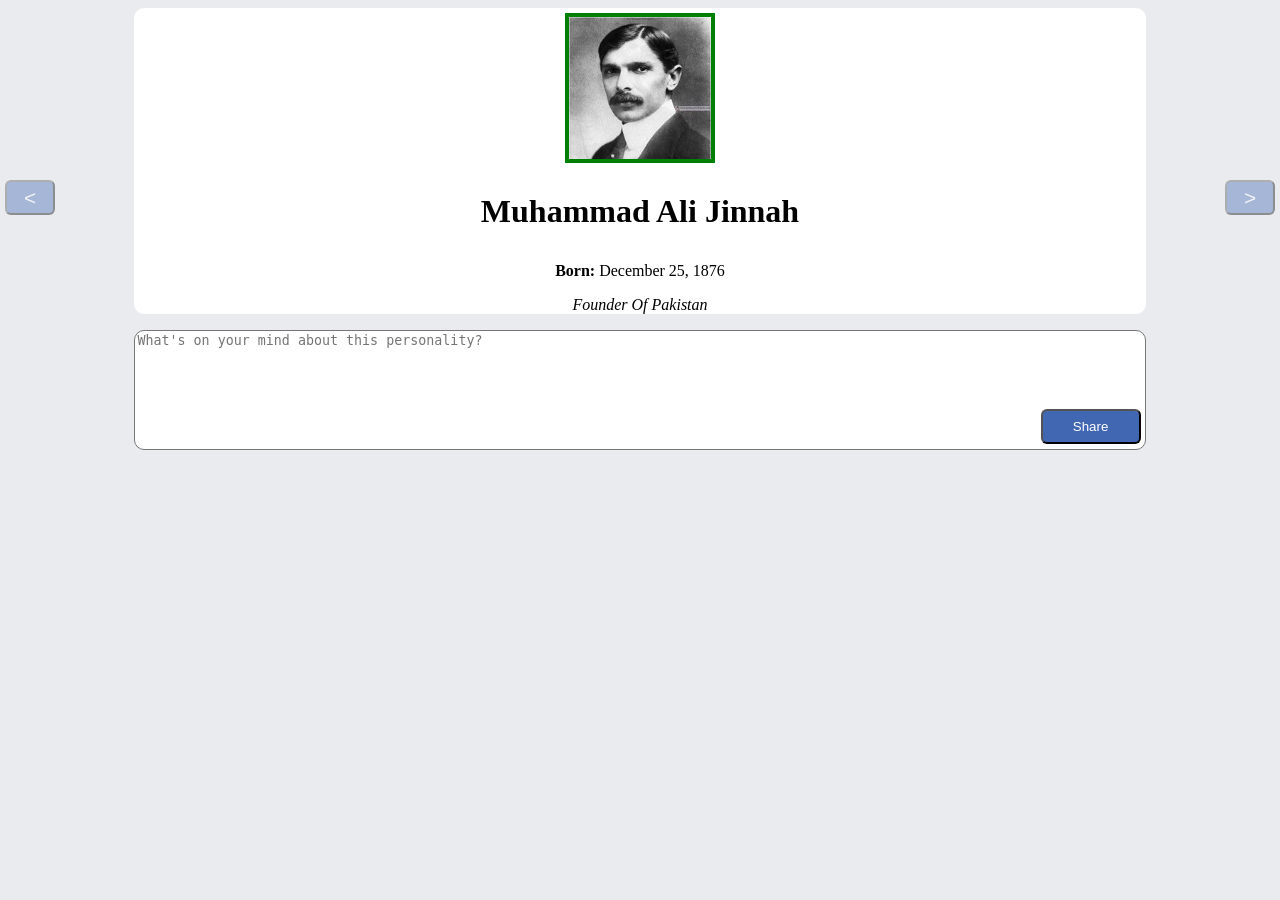
<file: Midterm by Hashir/index.html>
<!DOCTYPE html>
<html lang="en">
<head>
    <meta charset="UTF-8">
    <title>Profile Book</title>
    <meta name="viewport" content="width=device-width, initial-scale=1.0">
    <link rel="stylesheet" href="css/style.css">
</head>
<body>
<div class="wrapper">
    <div class="profile align-center">
        <a class="profile-img">
            <img id="dp">
        </a>
        <h1 id="name"></h1>
        <p id="dob"></p>
        <p id="position"></p>
    </div>
    <div class="content">
        <div class="comment-header align-center">
            <textarea id="comment-area" placeholder="What's on your mind about this personality?"></textarea>
            <button id="share-btn" onclick="share();">Share</button>
        </div>
        <span id="error"></span>
        <span id="comment-msg"></span>
        <div id="comment-list"></div>
        <button id="next-btn" class="nav-btn" onclick="nextProfile();">&gt;</button>
        <button id="pre-btn" class="nav-btn" onclick="prevProfile();">&lt;</button>
    </div>
</div>
<script src="js/main.js"></script>
</body>
</html>
</file>
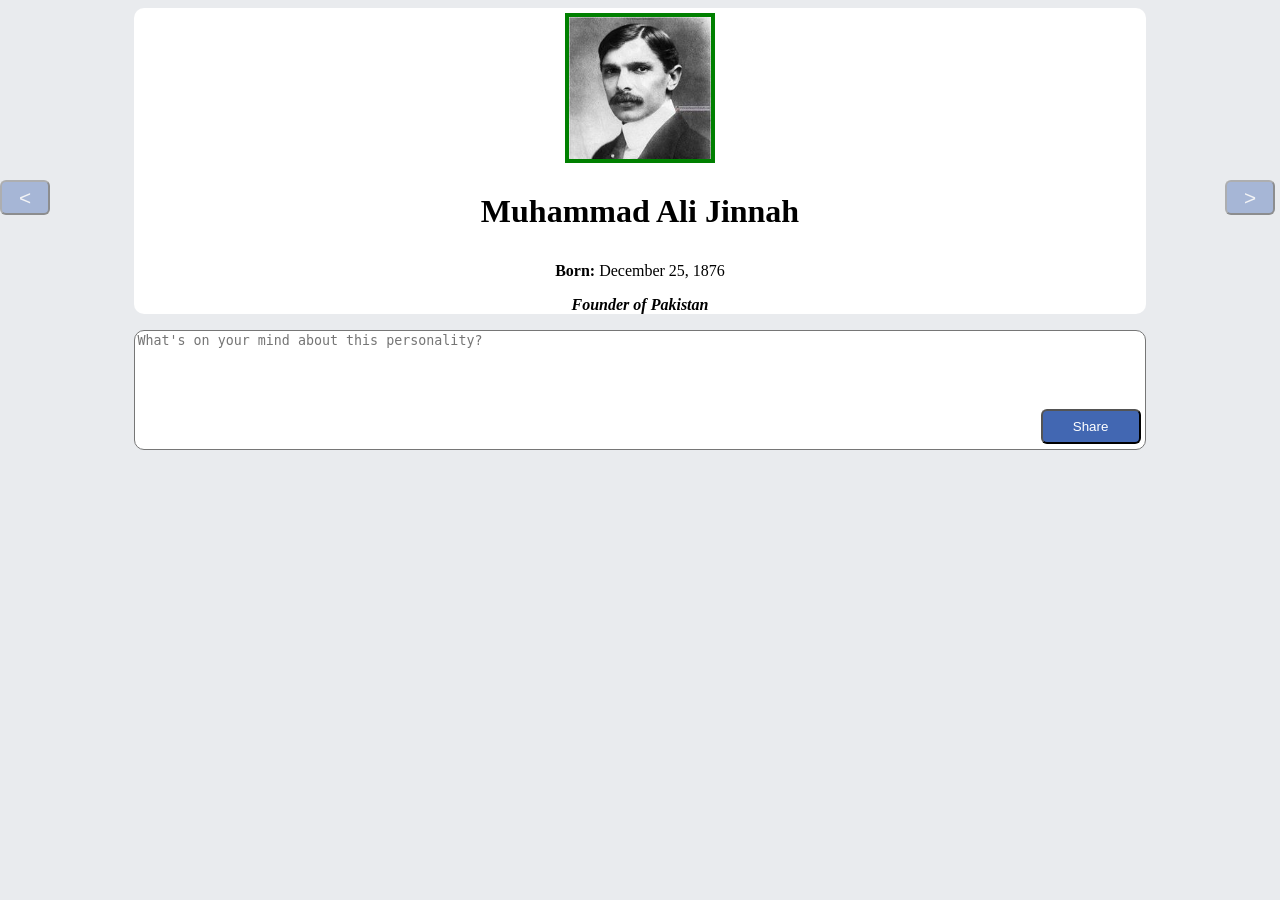
<file: midterm/index.html>
<!DOCTYPE html>
<html lang="en">
<head>
    <meta charset="UTF-8">
    <title>Profile Book</title>
    <meta name="viewport" content="width=device-width, initial-scale=1.0">
    <link rel="stylesheet" href="css/style.css">
</head>
<body>
<div class="wrapper">
    <div class="profile align-center">
        <a class="profile-img">
            <img id="dp">
        </a>
        <h1 id="name"></h1>
        <p id="dob"></p>
        <p id="position"></p>
    </div>
    <div class="content">
        <div class="comment-header align-center">
            <textarea id="comment-area" placeholder="What's on your mind about this personality?"></textarea>
            <button id="share-btn" onclick="postComment()">Share</button>
        </div>
        <span id="comment-msg"></span>
        <div id="comment-list"></div>
        <button id="next-btn" class="nav-btn" onclick="switchProfile(1)">&gt;</button>
        <button id="pre-btn" class="nav-btn" onclick="switchProfile(-1)">&lt;</button>
    </div>
</div>
<script src="js/main.js"></script>
</body>
</html>
</file>
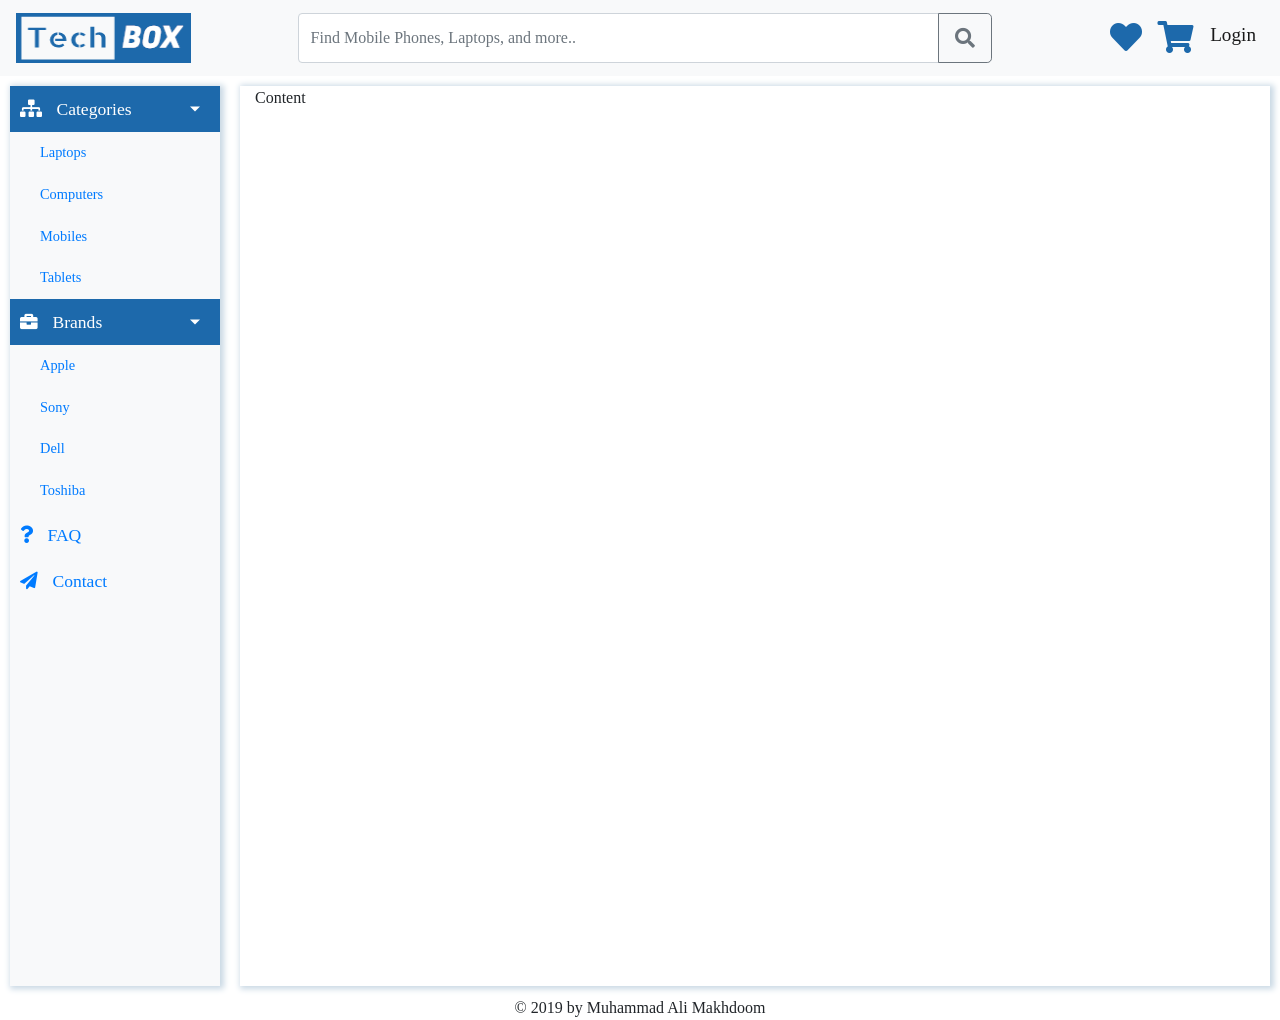
<file: pro/index.html>
<!DOCTYPE html>
<html lang="en">
<head>
    <meta charset="UTF-8">
    <title>Tech Box</title>
    <meta name="viewport" content="width=device-width,initial-scale=1.0">
    <link rel="stylesheet" href="css/bootstrap.css">
    <link rel="stylesheet" href="css/style.css">
    <link rel="stylesheet" href="https://use.fontawesome.com/releases/v5.5.0/css/all.css">
    <link rel="stylesheet" href="https://fonts.googleapis.com/css?family=Bangers|Old+Standard+TT">
</head>
<body>

<header class="container-fluid">
    <div class="row">
        <div class="col-12 no-padding">
            <nav class="navbar navbar-light bg-light navbar-expand-sm fixed-top">
                <a class="navbar-brand" href="index.html"><img src="media/logo.png" width="175" height="50" alt="logo">
                </a>
                <button class="navbar-toggler" type="button"
                        data-toggle="collapse"
                        data-target="#navbarToggler" aria-controls="navbarToggler" aria-expanded="false" aria-label="Toggle navigation">
                    <span class="navbar-toggler-icon"></span>
                </button>
                <div class="collapse navbar-collapse row" id="navbarToggler">
                    <div class="col-lg-8 offset-lg-1 col-md-8 col-sm-7">
                        <form class="form-inline">
                            <div class="input-group">
                                <input type="search" class="form-control"
                                       id="search-bar" name="search"
                                       placeholder="Find Mobile Phones, Laptops, and more..">
                                <div class="input-group-append">
                                    <button class="btn btn-outline-secondary btn-lg" type="button"><i class="fas fa-search"></i></button>
                                </div>
                            </div>
                        </form>
                    </div>
                    <div class="col-lg-3 col-md-4 col-sm-5">
                        <ul class="navbar-nav mr-auto mt-2 mt-lg-0 float-sm-right">
                            <li class="nav-item active">
                                <a class="nav-link" href="index.html"><i class="fas fa-heart sc-color fa-2x"></i></a>
                            </li>
                            <li class="nav-item active">
                                <a class="nav-link" href="index.html"><i class="fas fa-shopping-cart sc-color fa-2x"></i></a>
                            </li>
                            <li class="nav-item active">
                                <a class="nav-link" href="index.html"> <span class="sc-fs">Login </span></a>
                            </li>
                        </ul>
                    </div>
                </div>
            </nav>
        </div>
    </div>

</header>
<div class="wrapper">
    <!-- Sidebar  -->
    <nav id="sidebar" class="bg-light">
        <ul class="list-unstyled components">
            <li class="active">
                <a href="#homeSubmenu" data-toggle="collapse" aria-expanded="true" class="dropdown-toggle nav-link">
                    <i class="fas fa-sitemap"></i>
                    Categories
                </a>
                <ul class="collapse show list-unstyled" id="homeSubmenu">
                    <li>
                        <a class="nav-link"  href="#">Laptops</a>
                    </li>
                    <li>
                        <a class="nav-link"  href="#">Computers</a>
                    </li>
                    <li>
                        <a class="nav-link"  href="#">Mobiles</a>
                    </li>
                    <li>
                        <a class="nav-link"  href="#">Tablets</a>
                    </li>
                </ul>
            </li>
            <li class="active">
                <a href="#pageSubmenu" data-toggle="collapse" aria-expanded="true" class="dropdown-toggle nav-link">
                    <i class="fas fa-briefcase"></i>
                    Brands
                </a>
                <ul class="collapse show list-unstyled" id="pageSubmenu">
                    <li>
                        <a class="nav-link" href="#">Apple</a>
                    </li>
                    <li>
                        <a class="nav-link" href="#">Sony</a>
                    </li>
                    <li>
                        <a class="nav-link" href="#">Dell</a>
                    </li>
                    <li>
                        <a class="nav-link" href="#">Toshiba</a>
                    </li>
                </ul>
            </li>
            <li>
                <a class="nav-link"  href="#">
                    <i class="fas fa-question"></i>
                    FAQ
                </a>
            </li>
            <li>
                <a class="nav-link"  href="#">
                    <i class="fas fa-paper-plane"></i>
                    Contact
                </a>
            </li>
        </ul>
    </nav>
    <article id="content" class="container-fluid bg-white">

        <div class="row">
            <div class="col">
                Content
            </div>
        </div>
    </article>


</div>
<footer class="container-fluid">
        <div class="row">
            <div class="col text-center">
               &copy; 2019 by Muhammad Ali Makhdoom
            </div>
        </div>
    </footer>
<script src="js/jquery-3.3.1.js"></script>
<script src="js/bootstrap.bundle.js"></script>
</body>
</html>
</file>
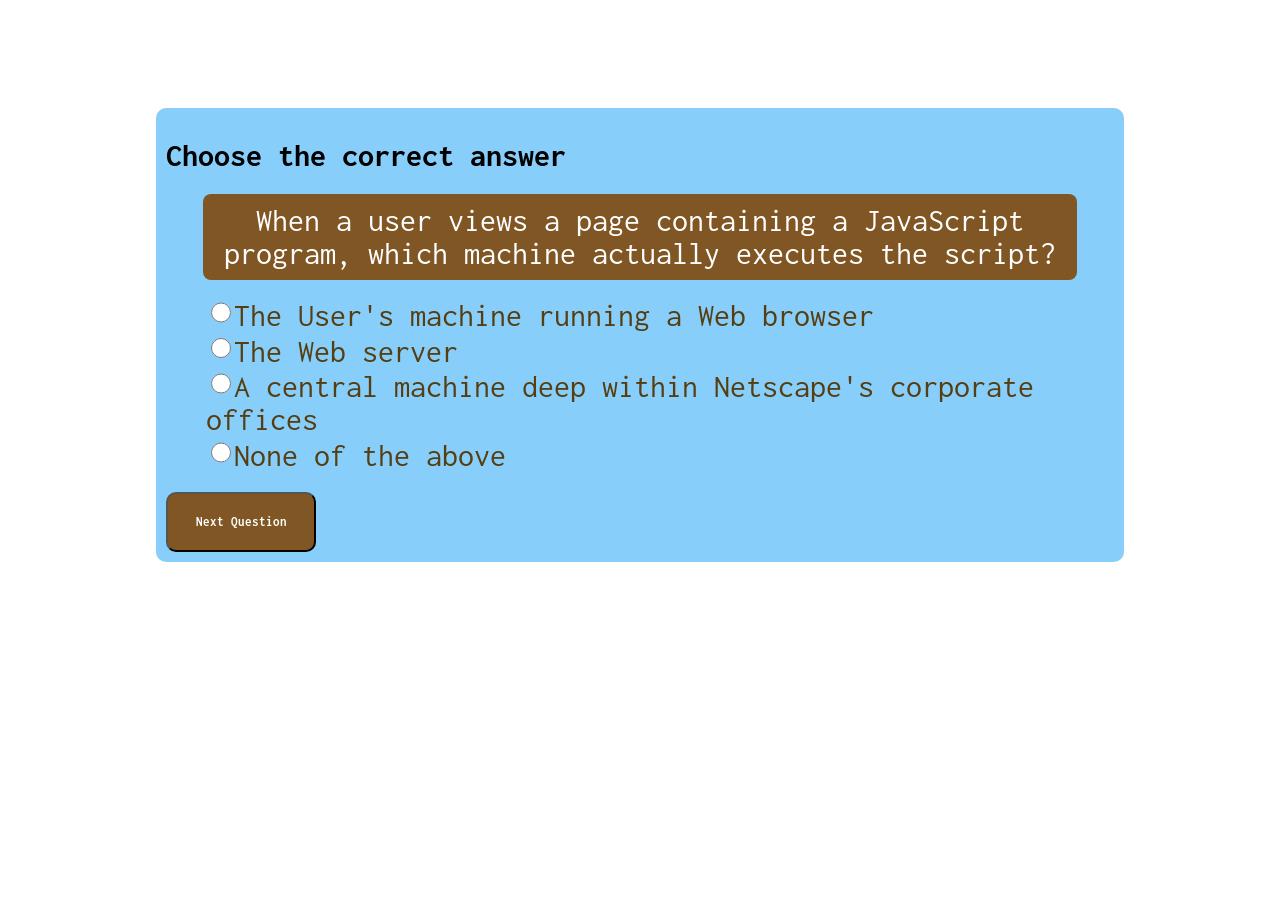
<file: lectures/13/index.html>
<!DOCTYPE html>
<html lang="en">
<head>
    <meta charset="UTF-8">
    <title>Test</title>
    <link rel="stylesheet" href="css/style.css">
</head>
<body>
    <div class="quiz-wrapper">
        <h1>Choose the correct answer</h1>
        <div id="question"></div>
        <ul id="choice-list"></ul>
        <div id="quiz-message"></div>
        <div id="result"></div>
        <button id="next-btn" onclick="displayNext()">Next Question</button>
    </div>
<script src="js/script.js"></script>
</body>
</html>
</file>
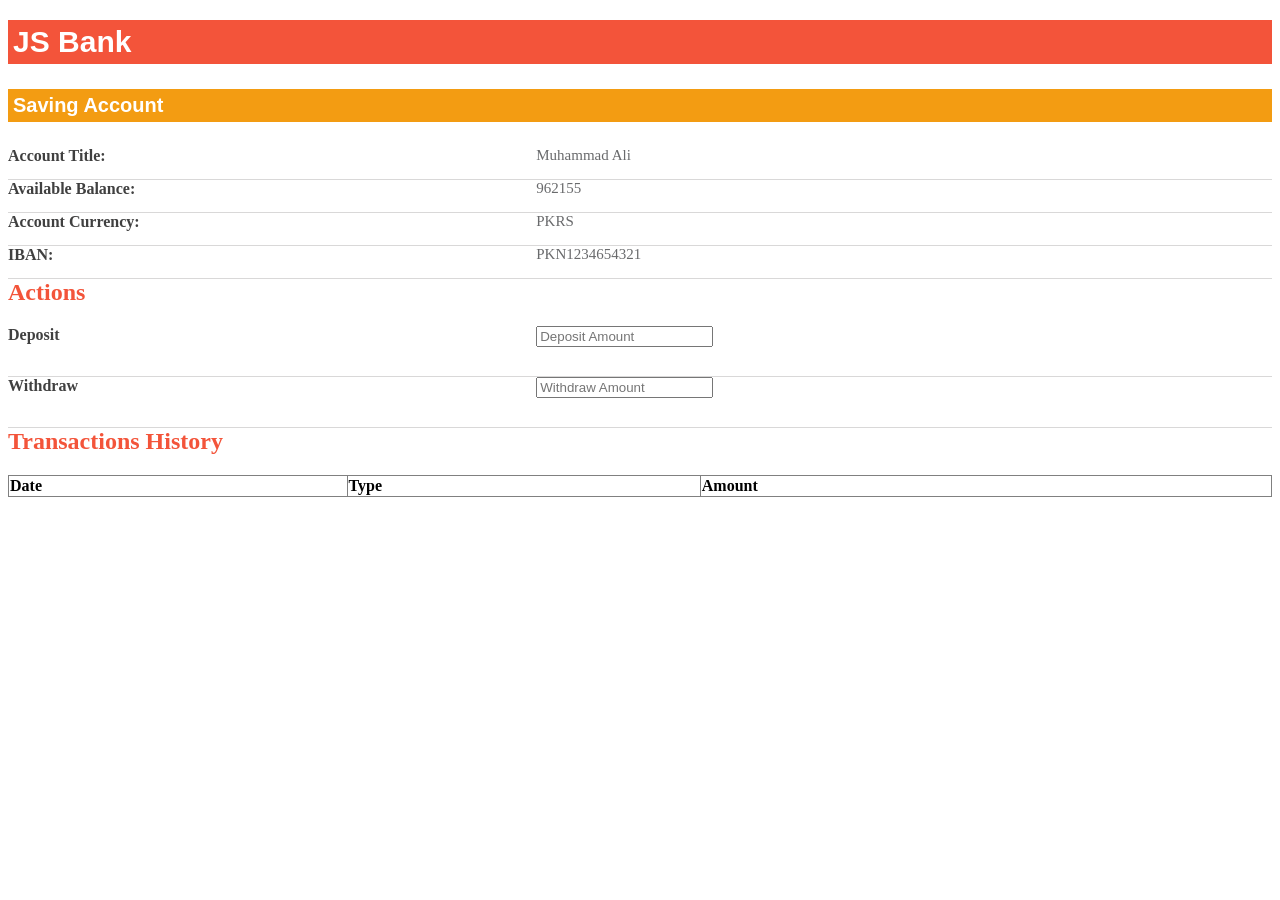
<file: lectures/15/index.html>
<!DOCTYPE html>
<html lang="en">
<head>
    <meta charset="UTF-8">
    <title>Mock Exam</title>
    <link rel="stylesheet" href="css/style.css">
</head>
<body>
<h1 class="TitleH1">JS Bank</h1>
<h2 class="TitleH2">Saving Account</span> </h2>
<div>
    <div class="AccountDetails">
        <div class="sav-acct-info">
            <div class="acct-head">Account Title:</div>
            <div class="acct-desc">
                <span id="title"></span>
            </div>
        </div>
        <div class="sav-acct-info acct-lft">
            <div class="acct-head">Available Balance:</div>
            <div class="acct-desc">
                <span id="balance"></span>
            </div>
        </div>
        <div class="sav-acct-info acct-lft">
            <div class="acct-head">Account Currency:</div>
            <div class="acct-desc">
                <span id="currency"></span>
            </div>
        </div>
        <div class="sav-acct-info">
            <div class="acct-head">IBAN:</div>
            <div class="acct-desc">
                <span id="IBAN"></span>
            </div>
        </div>
    </div>
</div>
<h2 class="actions"> Actions </h2>
<div class="sav-acct-info acct-lft">
    <div class="acct-head">Deposit</div>
    <div class="acct-desc">
        <input id="deposit" placeholder="Deposit Amount" onkeyup="savingsAccount.deposit.call(this, event, this.value)">
        <p id="deposit-msg"></p>
    </div>
</div>
<div class="sav-acct-info">
    <div class="acct-head">Withdraw</div>
    <div class="acct-desc">
        <input id="withdraw" placeholder="Withdraw Amount" onkeyup="savingsAccount.withdraw.call(this, event, this.value)">
        <p id="withdraw-msg"></p>
    </div>
</div>
<h2 class="actions"> Transactions History  </h2>
<table id="transaction-table" cellspacing="0" rules="all" border="1" style="width:100%;">
    <tr>
        <th align="left" valign="middle" scope="col">Date</th>
        <th align="left" valign="middle" scope="col">Type</th>
        <th align="left" valign="middle" scope="col">Amount</th>
    </tr>
</table>
<script src="js/main.js"></script>
</body>
</html>
</file>
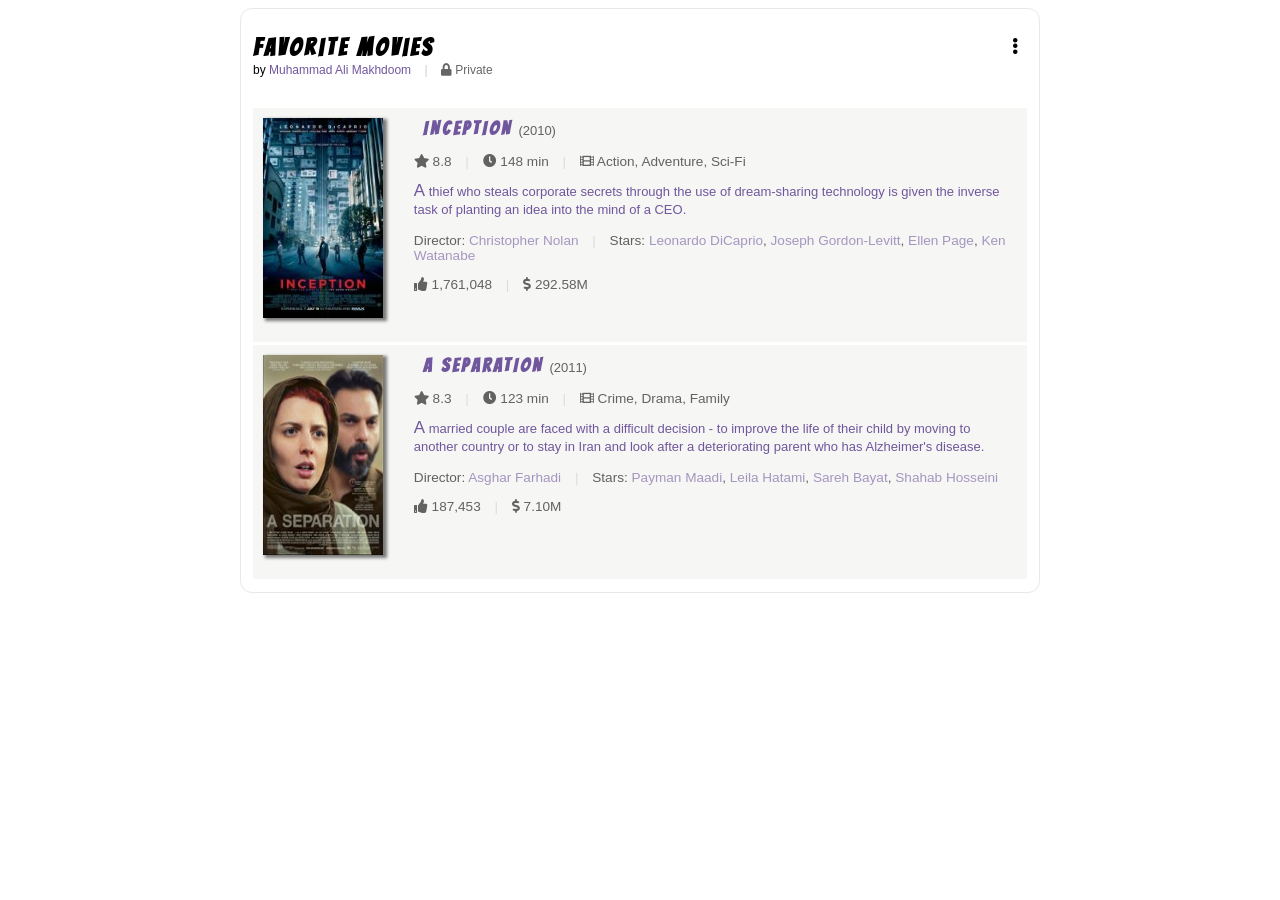
<file: lectures/6/index.html>
<!DOCTYPE html>
<html lang="en">
<head>
    <meta charset="UTF-8">
    <title>Favorite Movies</title>
    <!--========= Search your favorite movies from IMDB ===============
            https://www.imdb.com/

    ================ FONT AWESOME LINK ====================
            https://fontawesome.com/icons?d=gallery

    ================ Google Fonts LINK ====================
            https://fonts.google.com/

   ====================END =================================-->

    <link href="https://fonts.googleapis.com/css?family=Bangers" rel="stylesheet">
    <link rel="stylesheet" href="https://use.fontawesome.com/releases/v5.4.2/css/all.css">
    <link rel="stylesheet" href="css/style.css">
</head>
<body>
    <div id="main">
        <div class="article">
            <div class="article-opt">
                <i class="fas fa-ellipsis-v"></i>
            </div>
            <div class="article-name">
                <h1> Favorite Movies </h1>
            </div>
            <span class="article-overview">
                by <a href="https://github.com/14muhammad">Muhammad Ali Makhdoom </a> <span class="pipe"> | </span>
                <span class="text-muted"> <i class="fas fa-lock"></i> Private </span>
            </span>
            <div class="lister-list">
                <div class="lister-item">
                    <div class="lister-item-image">
                        <a href="#">
                            <img src="images/inception.jpg" alt="inception">
                        </a>
                    </div>
                    <div class="lister-item-content">
                        <h3 class="lister-item-header">
                            <a href="#">Inception</a>
                            <span class="lister-item-year text-muted">(2010)</span>
                        </h3>
                        <p class="text-muted text-small">
                            <i class="fas fa-star"></i> 8.8
                            <span class="pipe">|</span>
                            <span><i class="fas fa-clock"></i> 148 min</span>
                            <span class="pipe">|</span>
                            <span><i class="fas fa-film"></i> Action, Adventure, Sci-Fi </span>
                        </p>
                        <p class="lister-item-summary">
                            A thief who steals corporate secrets through the use
                            of dream-sharing technology is given the inverse task of planting an idea into the mind of a CEO.
                        </p>
                        <p class="text-muted text-small">
                            Director:
                            <a href="#">Christopher Nolan</a>
                            <span class="pipe">|</span>
                            Stars:
                            <a href="#">Leonardo DiCaprio</a>,
                            <a href="#">Joseph Gordon-Levitt</a>,
                            <a href="#">Ellen Page</a>,
                            <a href="#">Ken Watanabe</a>
                        </p>
                        <p class="text-muted text-small">
                            <i class="fas fa-thumbs-up"></i>
                            <span>1,761,048</span>
                            <span class="pipe">|</span>
                            <i class="fas fa-dollar-sign"></i>
                            <span>292.58M</span>
                        </p>
                    </div>
                </div>
                <div class="lister-item">
                    <div class="lister-item-image">
                        <a href="#">
                            <img src="images/separation.jpg" alt="separation">
                        </a>
                    </div>
                    <div class="lister-item-content">
                        <h3 class="lister-item-header">
                            <a href="#">A Separation</a>
                            <span class="lister-item-year text-muted">(2011)</span>
                        </h3>
                        <p class="text-muted text-small">
                            <i class="fas fa-star"></i> 8.3
                            <span class="pipe">|</span>
                            <span><i class="fas fa-clock"></i> 123 min </span>
                            <span class="pipe">|</span>
                            <span><i class="fas fa-film"></i> Crime, Drama, Family </span>
                        </p>
                        <p class="lister-item-summary">
                            A married couple are faced with a difficult decision - to improve the life of their
                            child by moving to another country or to stay in Iran and look after a deteriorating parent
                            who has Alzheimer's disease.
                        </p>
                        <p class="text-muted text-small">
                            Director:
                            <a href="#">Asghar Farhadi</a>
                            <span class="pipe">|</span>
                            Stars:
                            <a href="#">Payman Maadi</a>,
                            <a href="#">Leila Hatami</a>,
                            <a href="#">Sareh Bayat</a>,
                            <a href="#">Shahab Hosseini</a>
                        </p>
                        <p class="text-muted text-small">
                            <i class="fas fa-thumbs-up"></i>
                            <span>187,453</span>
                            <span class="pipe">|</span>
                            <i class="fas fa-dollar-sign"></i>
                            <span>7.10M</span>
                        </p>
                    </div>
                </div>
            </div>
        </div>
    </div>
</body>
</html>
</file>
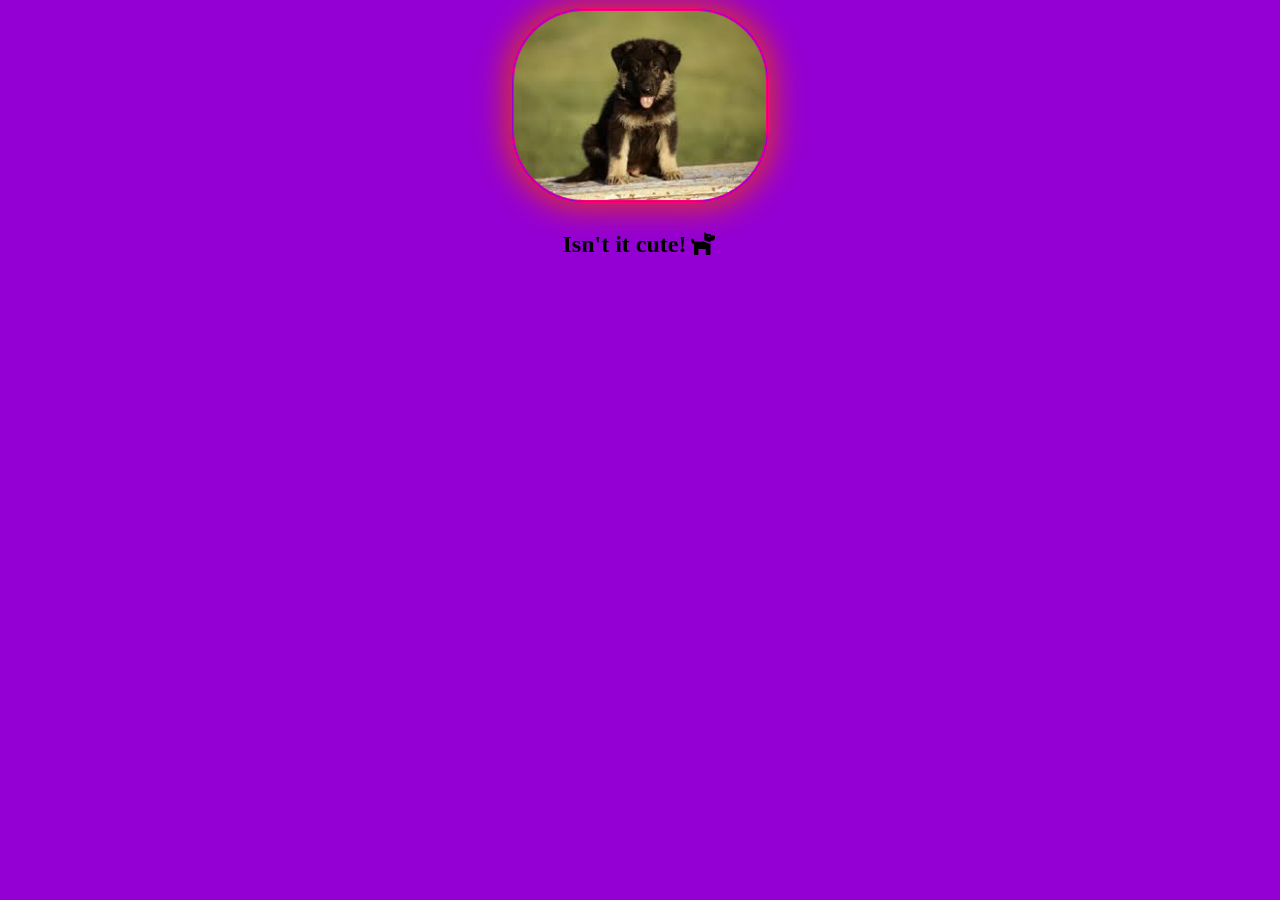
<file: lectures/7/index.html>
<!DOCTYPE html>
<html lang="en">
<head>
    <meta charset="UTF-8">
    <title>Quiz 2</title>
    <link rel="stylesheet" href="https://use.fontawesome.com/releases/v5.4.2/css/all.css">
    <link rel="stylesheet" href="css/style.css">
</head>
<body>
<div id = "main">
    <img src="images/Dog400x300.jpg" alt="Dog pic" class="pet">
    <br>
    <p class = "fas">Isn't it cute!</p>
    <p class = "fas fa-dog"></p>
</div>
</body>
</html>
</file>
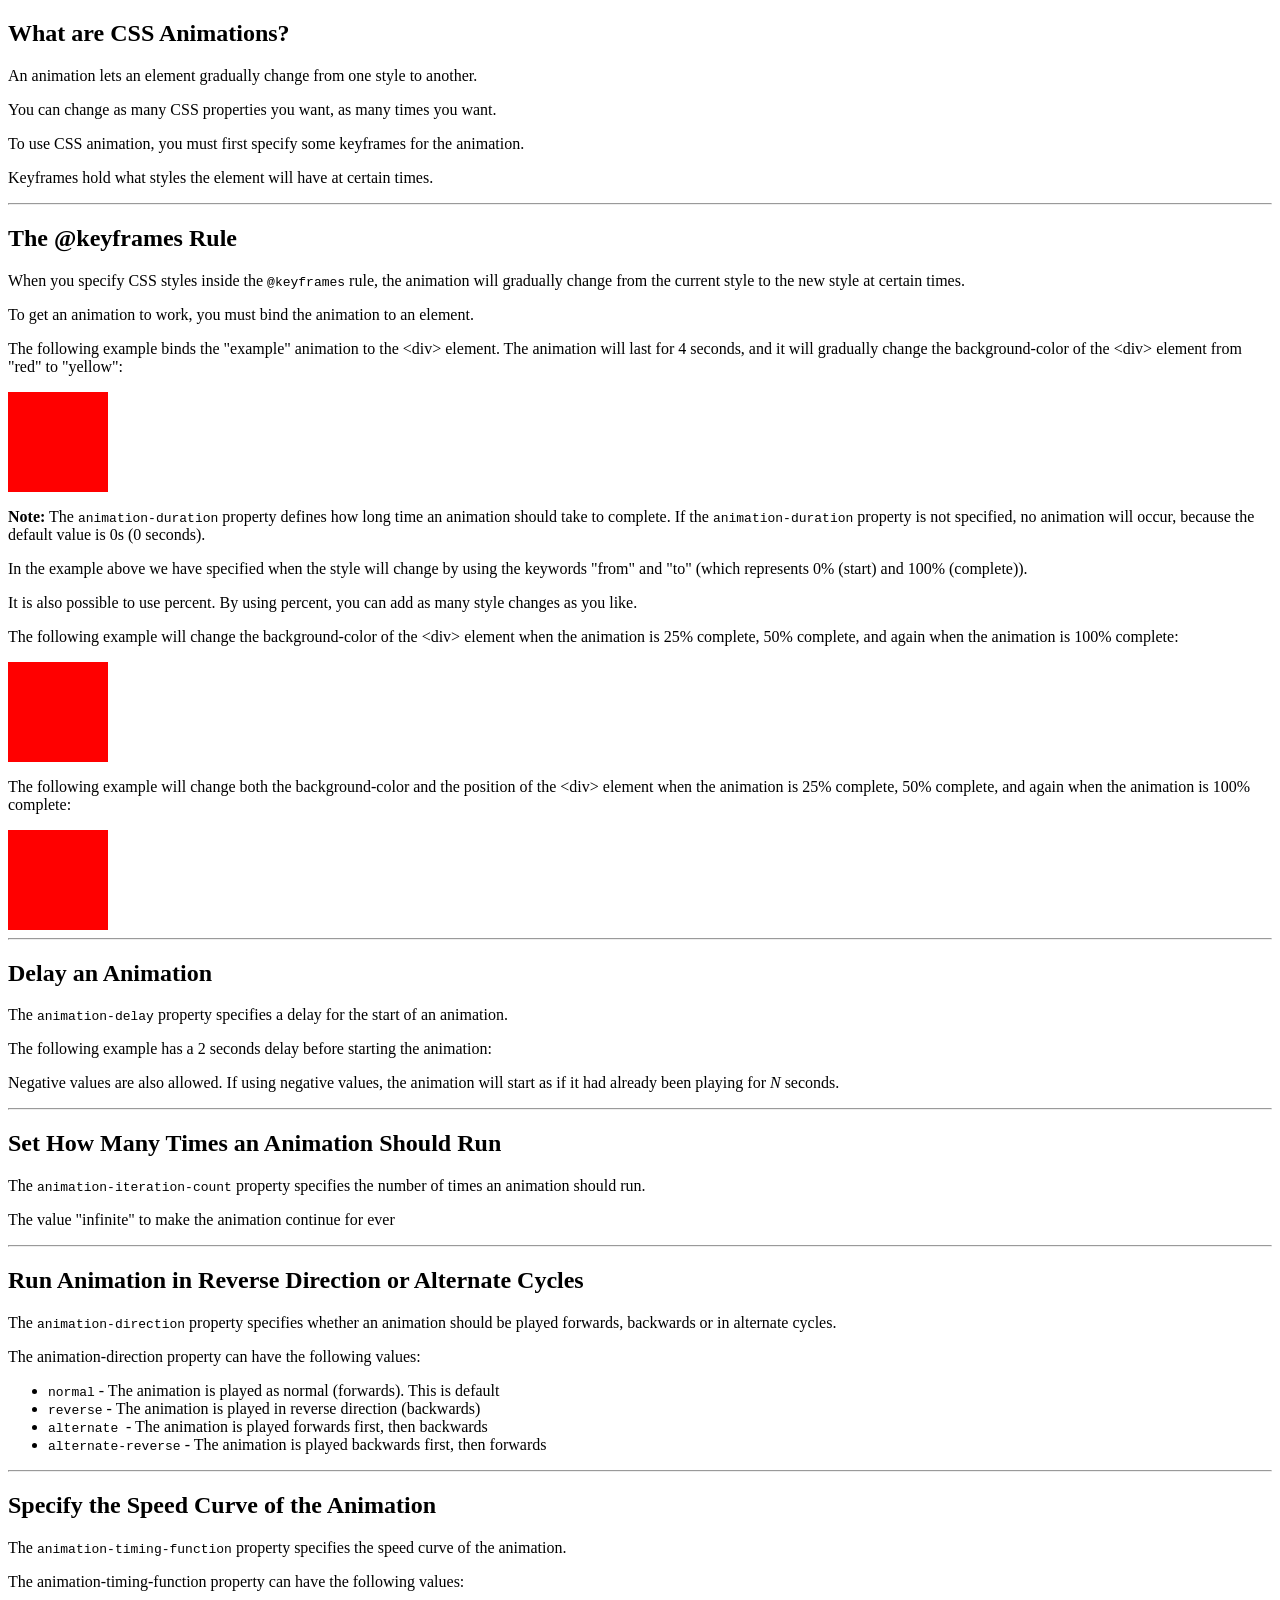
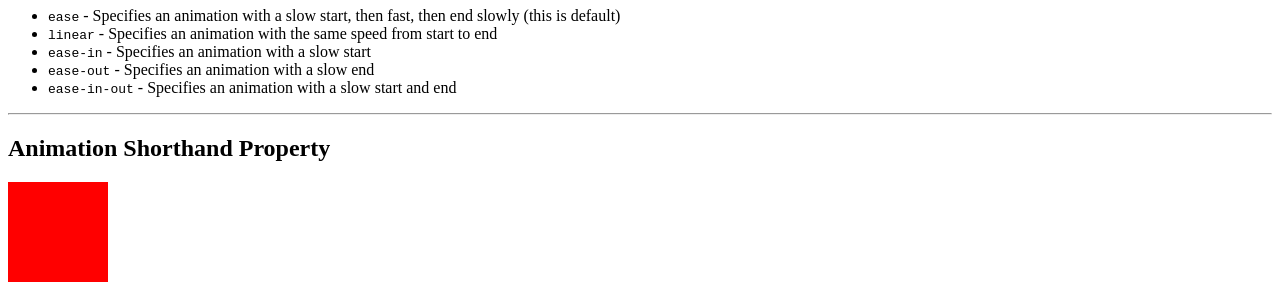
<file: lectures/12/animation/index.html>
<!DOCTYPE html>
<html lang="en">
<head>
    <meta charset="UTF-8">
    <title>Animation</title>
</head>
<body>

<h2>What are CSS Animations?</h2>
<p>An animation lets an element gradually change from one style to another.</p>
<p>You can change as many CSS properties you want, as many times you want.</p>
<p>To use CSS animation, you must first specify some keyframes for the
    animation.</p>
<p>Keyframes hold what styles the element will have at certain times.</p>
<hr>

<h2>The @keyframes Rule</h2>
<p>When you specify CSS styles inside the <code>@keyframes</code>
    rule, the animation will gradually change from the current style to the new style
    at certain times.</p>
<p>To get an animation to work, you must bind the animation to an element.</p>
<p>The following example binds the &quot;example&quot; animation to the &lt;div&gt; element.
    The animation will last for 4 seconds, and it will gradually change the
    background-color of the &lt;div&gt; element from &quot;red&quot; to &quot;yellow&quot;:</p>
<style>
    div.e1 {
        width: 100px;
        height: 100px;
        background-color: red;
        -webkit-animation-name: example; /* Safari 4.0 - 8.0 */
        -webkit-animation-duration: 4s; /* Safari 4.0 - 8.0 */
        animation-name: animation1;
        animation-duration: 4s;
    }

    /* Safari 4.0 - 8.0 */
    @-webkit-keyframes animation1 {
        from {background-color: red;}
        to {background-color: yellow;}
    }

    /* Standard syntax */
    @keyframes animation1 {
        from {background-color: red;}
        to {background-color: yellow;}
    }
</style>
<div class="e1"></div>
<p><b>Note:</b> The <code>animation-duration</code> property
    defines how long time an animation should take to complete. If the <code>animation-duration</code> property is not specified,
    no animation will occur, because
    the default value is 0s (0 seconds).&nbsp;</p>
<p>In the example above we have specified when the style will change by using
    the keywords &quot;from&quot; and &quot;to&quot; (which represents 0% (start) and 100% (complete)).</p>
<p>It is also possible to use percent. By using percent, you can add as many
    style changes as you like.</p>
<p>The following example will change the background-color of the &lt;div&gt;
    element when the animation is 25% complete, 50% complete, and again when the animation is 100% complete:</p>
<style>
    div.e2 {
        width: 100px;
        height: 100px;
        background-color: red;
        -webkit-animation-name: example; /* Safari 4.0 - 8.0 */
        -webkit-animation-duration: 4s; /* Safari 4.0 - 8.0 */
        animation-name: animation2;
        animation-duration: 4s;
    }

    /* Safari 4.0 - 8.0 */
    @-webkit-keyframes animation2 {
        0%   {background-color: red;}
        25%  {background-color: yellow;}
        50%  {background-color: blue;}
        100% {background-color: green;}
    }

    /* Standard syntax */
    @keyframes animation2 {
        0%   {background-color: red;}
        25%  {background-color: yellow;}
        50%  {background-color: blue;}
        100% {background-color: green;}
    }
</style>
<div class="e2"></div>
<p>The following example will change both the background-color and the position of the &lt;div&gt;
    element when the animation is 25% complete, 50% complete, and again when the animation is 100% complete:</p>
<style>
    div.e3 {
        width: 100px;
        height: 100px;
        background-color: red;
        position: relative;
        -webkit-animation-name: animation3; /* Safari 4.0 - 8.0 */
        -webkit-animation-duration: 4s; /* Safari 4.0 - 8.0 */
        animation-name: animation3;
        animation-duration: 10s;
    }

    /* Safari 4.0 - 8.0 */
    @-webkit-keyframes animation3 {
        0%   {background-color:red; left:0px; top:0px;}
        25%  {background-color:yellow; left:200px; top:0px;}
        50%  {background-color:blue; left:200px; top:200px;}
        75%  {background-color:green; left:0px; top:200px;}
        100% {background-color:red; left:0px; top:0px;}
    }

    /* Standard syntax */
    @keyframes animation3 {
        0%   {background-color:red; left:0px; top:0px;}
        25%  {background-color:yellow; left:200px; top:0px;}
        50%  {background-color:blue; left:200px; top:200px;}
        75%  {background-color:green; left:0px; top:200px;}
        100% {background-color:red; left:0px; top:0px;}
    }
</style>
<div class="e3"></div>
<hr>


<h2>Delay an Animation</h2>
<p>The <code>animation-delay</code> property specifies a delay for the start of an animation.</p>
<p>The following example has a 2 seconds delay before starting the animation:</p>


<p>Negative values are also allowed. If using negative values, the animation
    will start as if it had already been playing for <em>N</em> seconds.</p>
<hr>

<h2>Set How Many Times an Animation Should Run</h2>
<p>The <code>animation-iteration-count</code> property specifies the number of times an animation should run.</p>
<p>The value &quot;infinite&quot; to make the animation
    continue for ever</p>
<hr>

<h2>Run Animation in Reverse Direction or Alternate Cycles</h2>
<p>The <code>animation-direction</code> property specifies
    whether an animation should be played forwards, backwards or in alternate
    cycles.</p>
<p>The animation-direction property can have the following values:</p>
<ul>
    <li><code>normal</code> - The animation is played as normal
        (forwards). This is default</li>
    <li><code>reverse</code> - The animation is played in
        reverse direction (backwards)</li>
    <li><code>alternate </code>- The animation is played
        forwards first, then backwards</li>
    <li><code>alternate-reverse</code> - The animation is played
        backwards first, then forwards</li>
</ul>
<hr>

<h2>Specify the Speed Curve of the Animation</h2>
<p>The <code>animation-timing-function</code> property specifies the speed curve of the
    animation.</p>
<p>The animation-timing-function property can have the following values:</p>
<ul>
    <li><code>ease</code> - Specifies an animation with a slow start, then fast, then end slowly (this is default)</li>
    <li><code>linear</code> - Specifies an animation with the same speed from start to end</li>
    <li><code>ease-in</code> - Specifies an animation with a slow start</li>
    <li><code>ease-out</code> - Specifies an animation with a slow end</li>
    <li><code>ease-in-out</code> - Specifies an animation with a slow start and end</li>
</ul>
<hr>



<h2>Animation Shorthand Property</h2>
<style>
    div.e4 {
        width: 100px;
        height: 100px;
        background-color: red;
        position: relative;
        -webkit-animation: myfirst 5s linear 2s infinite alternate; /* Safari 4.0 - 8.0 */
        animation: myfirst 5s linear 2s infinite alternate;
    }

    /* Safari 4.0 - 8.0 */
    @-webkit-keyframes myfirst {
        0%   {background-color:red; left:0px; top:0px;}
        25%  {background-color:yellow; left:200px; top:0px;}
        50%  {background-color:blue; left:200px; top:200px;}
        75%  {background-color:green; left:0px; top:200px;}
        100% {background-color:red; left:0px; top:0px;}
    }

    /* Standard syntax */
    @keyframes myfirst {
        0%   {background-color:red; left:0px; top:0px;}
        25%  {background-color:yellow; left:200px; top:0px;}
        50%  {background-color:blue; left:200px; top:200px;}
        75%  {background-color:green; left:0px; top:200px;}
        100% {background-color:red; left:0px; top:0px;}
    }
</style>

<div class="e4"></div>



</body>
</html>
</file>
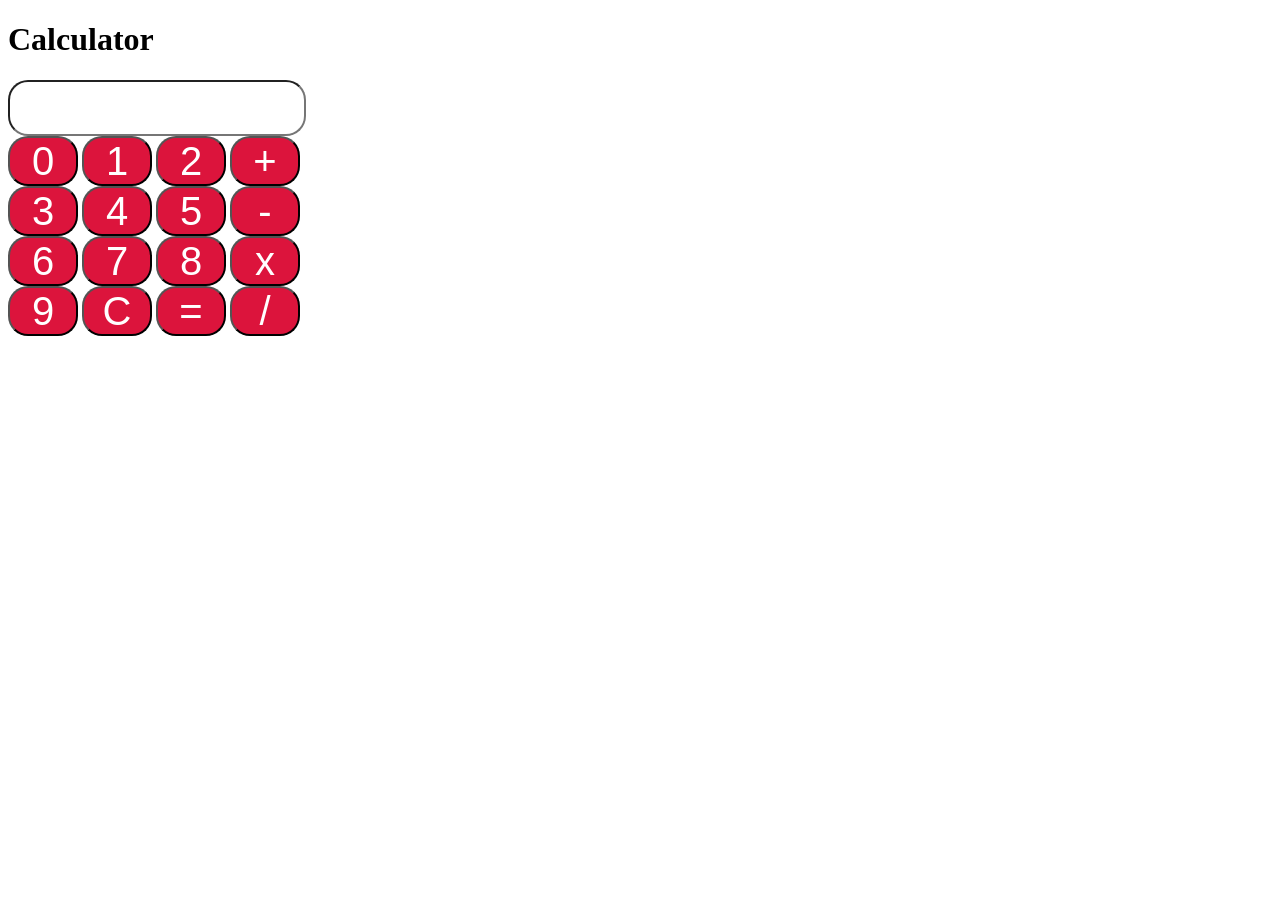
<file: calc.html>
<!DOCTYPE html>
<html lang="en">
<head>
    <meta charset="UTF-8">
    <title>Calc</title>
    <style>
        input {
            width: 70px;
            height: 50px;
            font-size: 40px;
            background-color: crimson;
            color: white;
            border-radius: 20px;
        }
    </style>
</head>
<body>
    <h1>Calculator </h1>
    <input style="    width: 290px;
    background-color: white;
    color: red;
    text-align: center;"><br>
    <input type="button" value="0">
    <input type="button" value="1">
    <input type="button" value="2">
    <input type="button" value="+"><br>
    <input type="button" value="3">
    <input type="button" value="4">
    <input type="button" value="5">
    <input type="button" value="-"><br>
    <input type="button" value="6">
    <input type="button" value="7">
    <input type="button" value="8">
    <input type="button" value="x"><br>
    <input type="button" value="9">
    <input type="button" value="C">
    <input type="button" value="=">
    <input type="button" value="/"><br>
</body>
</html>
</file>
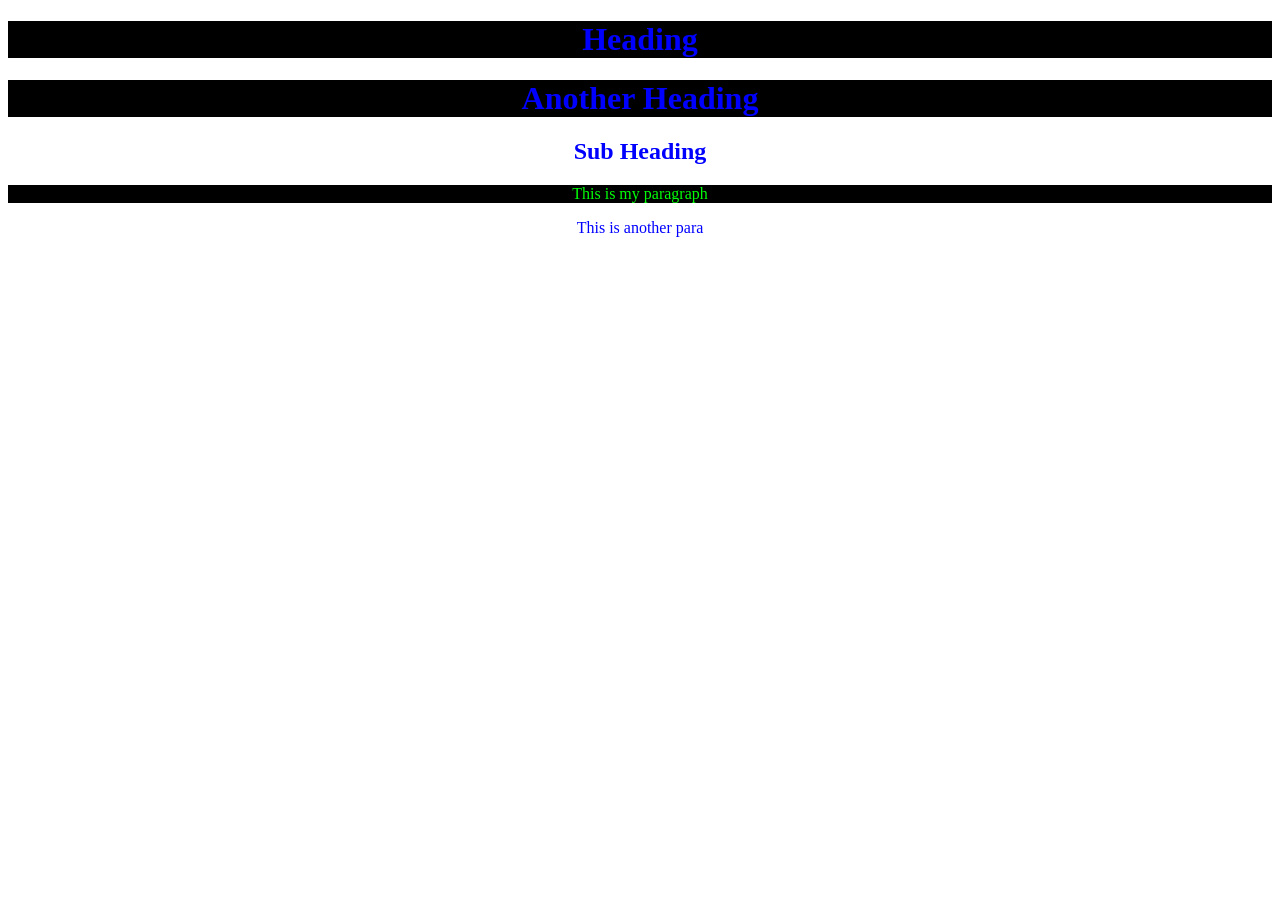
<file: css.html>
<!DOCTYPE html>
<html lang="en">
<head>
    <meta charset="UTF-8">
    <title>CSS</title>
    <style>
        h1 {
            background-color: black;
            color: skyblue;
        }
    </style>
    <link rel="stylesheet" href="style.css">
</head>
<body>
    <h1>Heading</h1>
    <h1>Another Heading</h1>
    <h2>Sub Heading</h2>
    <p style="color: #00ff08;
    background-color: black;"> This is my paragraph</p>
    <p> This is another para  </p>
</body>
</html>
</file>
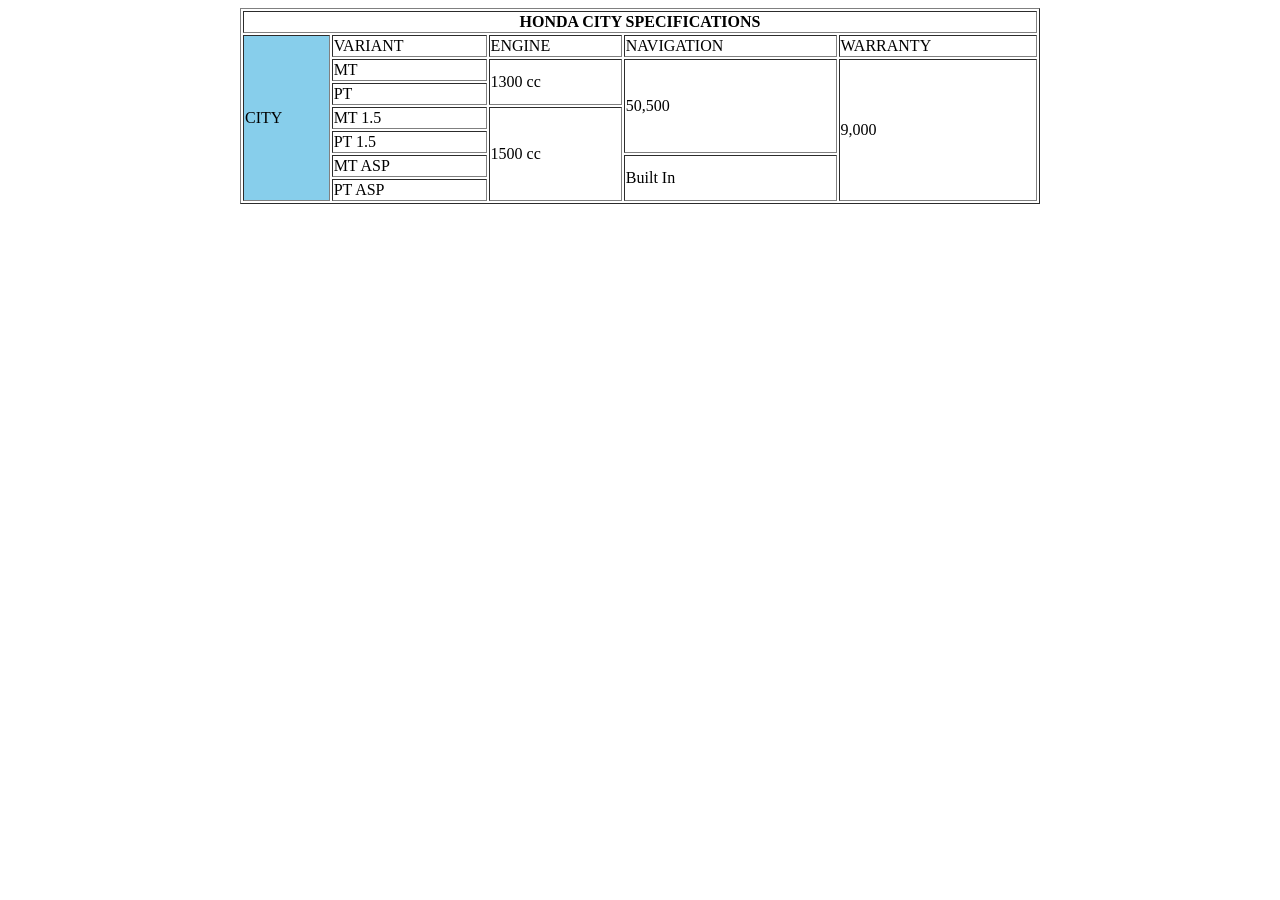
<file: table.html>
<!DOCTYPE html>
<html lang="en">
<head>
    <meta charset="UTF-8">
    <title>Table</title>
</head>
<body>
    <table align="center" border="1" width="800">
        <tr>
            <td align="center" colspan="5"><b>HONDA CITY SPECIFICATIONS</b></td>
        </tr>
        <tr>
            <td rowspan="7" bgcolor="#87ceeb">CITY</td>
            <td>VARIANT</td>
            <td>ENGINE</td>
            <td>NAVIGATION</td>
            <td>WARRANTY</td>
        </tr>
        <tr>
            <td>MT</td>
            <td rowspan="2">1300 cc</td>
            <td rowspan="4">50,500</td>
            <td rowspan="6">9,000</td>
        </tr>
            <tr>
            <td>PT</td>
        </tr>
            <tr>
            <td>MT 1.5</td>
            <td rowspan="4">1500 cc</td>
        </tr>
            <tr>
            <td>PT 1.5</td>
        </tr>
            <tr>

            <td>MT ASP</td>
            <td rowspan="2">Built In</td>
        </tr>
            <tr>
            <td>PT ASP</td>
        </tr>
    </table>
</body>
</html>
</file>
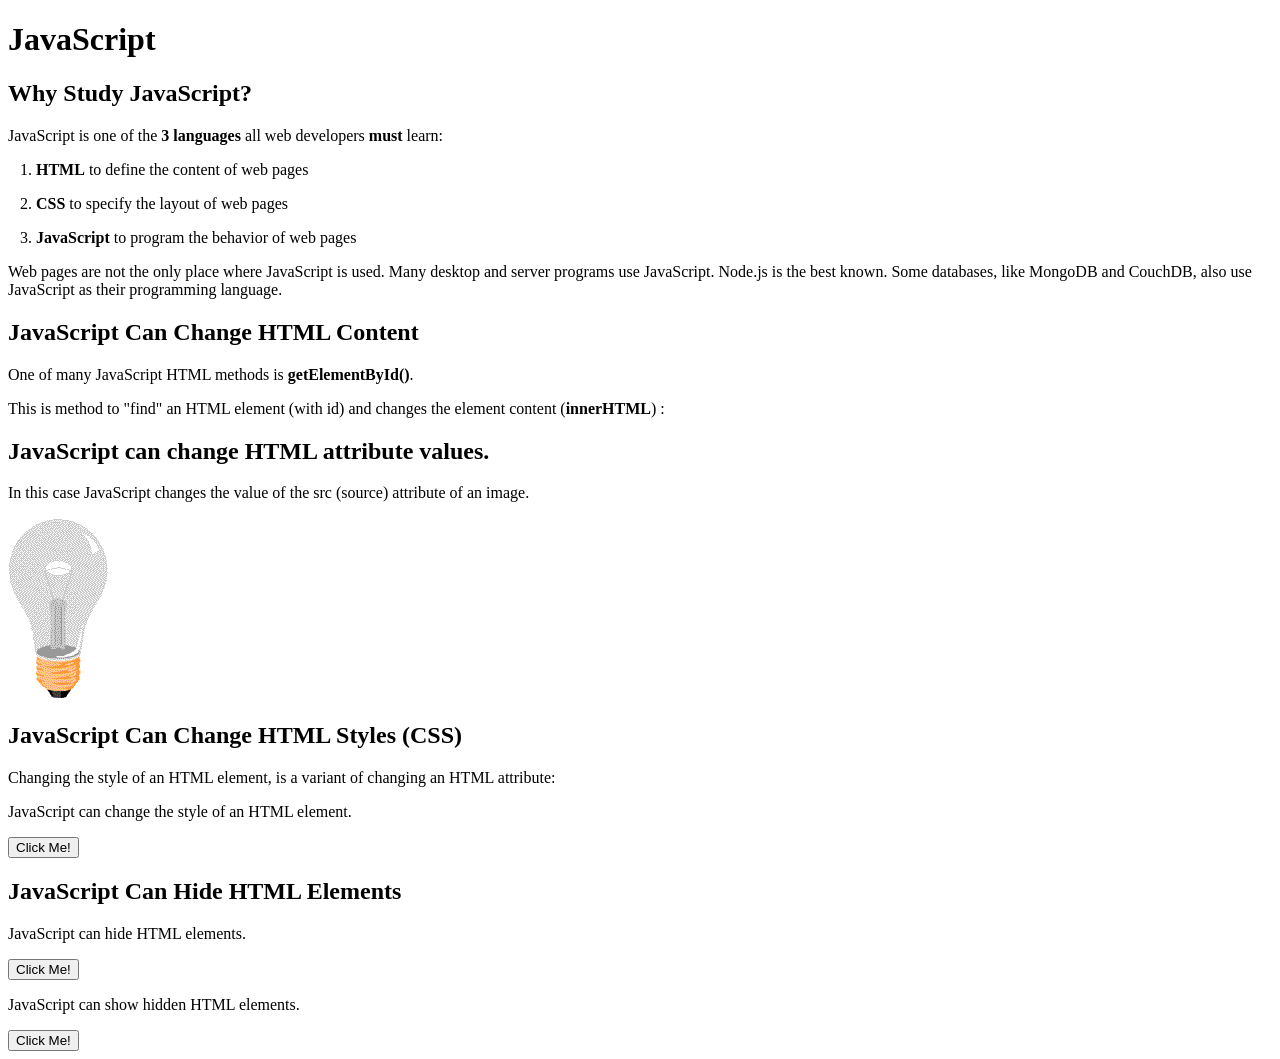
<file: lectures/10/js1-intro.html>
<!DOCTYPE html>
<html lang="en">
<head>
    <meta charset="UTF-8">
    <title>JS1</title>

</head>
<body>
<h1>JavaScript</h1>
<h2>Why Study JavaScript?</h2>
<p>JavaScript is one of the <strong>3 languages</strong> all web developers <strong>
    must</strong>
    learn:</p>
<p>&nbsp;&nbsp; 1. <strong>HTML</strong> to define the content of web pages</p>
<p>&nbsp;&nbsp; 2. <strong>CSS</strong> to specify the layout of web pages</p>
<p>&nbsp;&nbsp; 3. <strong>JavaScript</strong> to program the behavior of web pages </p>
<p>Web pages are not the only place where JavaScript is used.
    Many desktop and server programs use JavaScript. Node.js is the best known.
    Some databases, like MongoDB and CouchDB, also use JavaScript as their programming language.</p>


<h2>JavaScript Can Change HTML Content</h2>
<p>One of many JavaScript HTML methods is <strong>getElementById()</strong>.</p>
<p>This is method to "find" an HTML element (with id)
    and changes the element content (<strong>innerHTML</strong>) :</p>
<p id="text"></p>
<p id="calc"></p>
<p id="example1"></p>
<script>
    /*
        document.getElementById("text").innerText = "This is a sample text";
    */
/*
        document.getElementById("calc").innerText = 5 + 5;
*/
    /*
        document.getElementById("example1").innerText = 'Example text using Single Quote';
    */
</script>
<!--
<script src="js/main.js"></script>
-->



<h2>JavaScript can change HTML attribute values.</h2>

<p>In this case JavaScript changes the value of the src (source) attribute of an image.</p>

<!--
<button onclick="document.getElementById('myImage').src='images/pic_bulbon.gif'">Turn on the light</button>
-->

<img id="myImage" src="images/pic_bulboff.gif" style="width:100px">

<!--
<button onclick="document.getElementById('myImage').src='images/pic_bulboff.gif'">Turn off the light</button>
-->


<h2>JavaScript Can Change HTML Styles (CSS)</h2>
<p>Changing the style of an HTML element, is a variant of changing an HTML
    attribute:</p>
<p id="alter_size">JavaScript can change the style of an HTML element.</p>

<button type="button" onclick="document.getElementById('alter_size').style.fontSize='35px'">Click Me!</button>


<h2>JavaScript Can Hide HTML Elements</h2>
<p id="change_display">JavaScript can hide HTML elements.</p>

<button type="button" onclick="document.getElementById('change_display').style.display='none'">Click Me!</button>


<p>JavaScript can show hidden HTML elements.</p>

<p id="show_it" style="display:none;">Hello JavaScript!</p>

<button type="button" onclick="document.getElementById('show_it').style.display='block'">Click Me!</button>
</body>
</html>
</file>
<file: Midterm by Hashir/css/style.css>
* {
    box-sizing: border-box;
}

body {
    background-color: #e9ebee;
}

.wrapper {
    width: 100%;
    border-radius: 10px;
}

.align-center {
    text-align: center;
}

.profile {
    margin: 8px 0;
    background-color: white;
    border-radius: 10px;
}
#dp {
    border-radius: 50%;
    border: 4px solid blue;
    width: 150px;
    height: 150px;
    margin: 5px 0 5px 0;
}

#name {
    padding: 0 0 10px 0;
}
.comment-header {
    position: relative;
}
#comment-area {
    height: 120px;
    width: 100%;
    border-radius: 10px;
    resize: none;
}
#share-btn {
    position: absolute;
    bottom: 10px;
    right: 5px;
    border-radius: 6px;
    background-color: #4267b2;
    color: white;
    width: 100px;
    height: 35px;
}

#comment-area:focus {
    outline:none !important;
}

#comment-list {
    display: inline-block;
    width: 100%;
}

.comment {
    width: 100%;
    float: left;
    background-color: white;
    padding: 10px;
    margin: 8px 0;
    border: 1px solid;
    border-radius: 6px;
}

.nav-btn {
    position: fixed;
    top: 20%;
    opacity: 0.4;
    border-radius: 6px;
    background-color: #4267b2;
    color: white;
    width: 50px;
    height: 35px;
    font-size: 1.3em;
}

#next-btn {
    right: 5px;
 }

#next-btn:hover {
    opacity: 1;
}

#pre-btn {
    left: 5px;
 }

#pre-btn:hover {
    opacity: 1;
}

#error {
    color: red;
}

/*Question 3*/
@media only screen and (min-width: 500px) {
    #dp {
        border-radius: 12%;
        border: 4px solid red;
    }

    .comment {
        width: 50%;
    }
}

@media only screen and (min-width: 800px) {
    #dp {
        border-radius: 0;
        border: 4px solid green;
    }

    .comment {
        width: 33.3%;
    }

    .wrapper {
        width: 80%;
        margin: auto;
        border-radius: 10px;
    }
}
</file>
<file: midterm/css/style.css>
* {
    box-sizing: border-box;
}

body {
    background-color: #e9ebee;
}

.wrapper {
    width: 100%;
    border-radius: 10px;
}

.align-center {
    text-align: center;
}

.profile {
    margin: 8px 0;
    background-color: white;
    border-radius: 10px;
}
#dp {
    border-radius: 50%;
    border: 4px solid blue;
    width: 150px;
    height: 150px;
    margin: 5px 0 5px 0;
}

#name {
    padding: 0 0 10px 0;
}
.comment-header {
    position: relative;
}
#comment-area {
    height: 120px;
    width: 100%;
    border-radius: 10px;
    resize: none;
}
#share-btn {
    position: absolute;
    bottom: 10px;
    right: 5px;
    border-radius: 6px;
    background-color: #4267b2;
    color: white;
    width: 100px;
    height: 35px;
}

#comment-area:focus {
    outline:none !important;
}

#comment-list {
    display: inline-block;
    width: 100%;
}

.comment {
    width: 100%;
    float: left;
    background-color: white;
    padding: 10px;
    margin: 8px 0;
    border: 1px solid;
    border-radius: 6px;
}

.nav-btn {
    position: fixed;
    top: 20%;
    opacity: 0.4;
    border-radius: 6px;
    background-color: #4267b2;
    color: white;
    width: 50px;
    height: 35px;
    font-size: 1.3em;
}

.nav-btn:hover {
    opacity: 1;
}

#next-btn {
    right: 5px;
}
#pre-btn {
    left: 0;
}

@media (min-width: 500px) {
    #dp {
        border-radius: 10px;
        border: 4px solid red;
    }
    .comment {
        width: 50%;
    }
}

@media (min-width: 800px) {
    #dp {
        border-radius: 0;
        border: 4px solid green;
    }
    .wrapper {
        width: 80%;
        margin: auto;
    }
    .comment {
        width: 33.33%;
    }
}
</file>
<file: pro/css/style.css>
:root {
    --color-custom: #1d69ab;
    --fs-nav: 1.2em;
}

* {
    font-family: 'Old Standard TT', serif;
}

.sc-color
 {
    color: var(--color-custom) !important;
}

.sc-fs {
    font-size: var(--fs-nav) !important;
}

.input-group {
    width: 100% !important;
}

#search-bar {
    height: 50px;
}

.no-padding {
    padding: 0 !important;
    margin: 0 !important;
}

/*body {
    height: 1000px;
}*/

.wrapper {
    margin-top: 75px;
}





/* ---------------------------------------------------
    SIDEBAR STYLE
----------------------------------------------------- */

.wrapper {
    display: flex;
    align-items: stretch;
}

#sidebar {

    min-width: 210px;
    max-width: 250px;
    transition: all 0.3s;
    margin: 10px;
    box-shadow:2px 1px 6px 2px #c9d8e4;
}

#sidebar.active {
    min-width: 80px;
    max-width: 80px;
    text-align: center;
}

#sidebar.active .sidebar-header h3,
#sidebar.active .CTAs {
    display: none;
}

#sidebar.active .sidebar-header strong {
    display: block;
}

#sidebar ul li a {
    text-align: left;
}

#sidebar.active ul li a {
    padding: 20px 10px;
    text-align: center;
    font-size: 0.85em;
}

#sidebar.active ul li a i {
    margin-right: 0;
    display: block;
    font-size: 1.8em;
    margin-bottom: 5px;
}

#sidebar.active ul ul a {
    padding: 10px !important;
}

#sidebar.active .dropdown-toggle::after {
    top: auto;
    bottom: 10px;
    right: 50%;
    -webkit-transform: translateX(50%);
    -ms-transform: translateX(50%);
    transform: translateX(50%);
}

#sidebar .sidebar-header {
    padding: 20px;
    background: var(--color-custom);
}

#sidebar .sidebar-header strong {
    display: none;
    font-size: 1.8em;
}



#sidebar ul li a {
    padding: 10px;
    font-size: 1.1em;
    display: block;
}

#sidebar ul li a:hover {
    color: var(--color-custom);
    background: #fff;
}

#sidebar ul li a i {
    margin-right: 10px;
}

#sidebar ul li.active>a,
a[aria-expanded="true"] {
    color: #fff;
    background: var(--color-custom);
}

a[data-toggle="collapse"] {
    position: relative;
}

.dropdown-toggle::after {
    display: block;
    position: absolute;
    top: 50%;
    right: 20px;
    transform: translateY(-50%);
}

ul ul a {
    font-size: 0.9em !important;
    padding-left: 30px !important;
}

a.article,
a.article:hover {
    background: var(--color-custom) !important;
    color: #fff !important;
}

/* ---------------------------------------------------
    CONTENT STYLE
----------------------------------------------------- */

#content {
    width: 100%;
    min-height: 100vh;
    transition: all 0.3s;
    margin: 10px;
    box-shadow:2px 1px 6px 2px #c9d8e4;
}

/* ---------------------------------------------------
    MEDIAQUERIES
----------------------------------------------------- */

@media (max-width: 768px) {
    #sidebar {
        min-width: 80px;
        max-width: 80px;
        text-align: center;
        margin-left: -80px !important;
    }
    .dropdown-toggle::after {
        top: auto;
        bottom: 10px;
        right: 50%;
        -webkit-transform: translateX(50%);
        -ms-transform: translateX(50%);
        transform: translateX(50%);
    }
    #sidebar.active {
        margin-left: 0 !important;
    }
    #sidebar .sidebar-header h3,
    #sidebar .sidebar-header strong {
        display: block;
    }
    #sidebar ul li a {
        padding: 20px 10px;
    }
    #sidebar ul li a span {
        font-size: 0.85em;
    }
    #sidebar ul li a i {
        margin-right: 0;
        display: block;
    }
    #sidebar ul ul a {
        padding: 10px !important;
    }
    #sidebar ul li a i {
        font-size: 1.3em;
    }
    #sidebar {
        margin-left: 0;
    }
    #sidebarCollapse span {
        display: none;
    }
}

.product-summary {
    margin: 8px 0;
    padding: 8px;
    border-radius: 5px;
    cursor: pointer;
}

.product-summary:hover {
    box-shadow: 1px 1px 5px 1px #c18888;
}

.product-summary img {
    width: 180px;
    height: 180px;
}

input[name='c_name']:invalid {
    background-color: red;
}
</file>
<file: lectures/13/css/style.css>
@import url('https://fonts.googleapis.com/css?family=Inconsolata');

* {
    font-family: 'Inconsolata', monospace;
}

.quiz-wrapper {
    position: relative;
    width: 75%;
    margin: auto;
    background-color: lightskyblue;
    top: 100px;
    padding: 10px;
    border-radius: 10px;
}
ul {
    list-style-type: none;
}

li {
    font-size: 2em;
    color: #563e11;
}
input[type=radio]{
    height: 2em;
    width: 20px;
    border: 0;
}

#next-btn {
    text-align: center;
    background-color: #805724;
    width: 150px;
    height: 60px;
    border-radius: 10px;
    color: white;
    font-weight: bold;
}

#question {
    text-align: center;
    font-size: 2em;
    width: 90%;
    margin: auto;
    height: auto;
    background-color: #805724;
    border-radius: 8px;
    color: white;
    padding: 10px;
}


#quiz-message {
    color: red;
    text-align: center;
    font-size: 2em;
    margin: 20px;
}

#result {
    text-align: center;
    font-size: 2em;
    margin: 20px;
}
</file>
<file: lectures/15/css/style.css>
#header-wrap {
    width: 100%;
    margin: 0 auto;
}
.actions {
    color: #f3543a;
}
.TitleH1 {
    display: block;
    margin-bottom: 25px;
    background: #f3543a;
    margin-left: 0;
    color: #FFF;
    font-family: "Bliss2Bold",Arial,Helvetica,sans-serif;
    font-size: 30px;
    padding: 5px;
}
.TitleH2 {
    display: block;
    margin-bottom: 25px;
    background: #f39c12;
    margin-left: 0;
    color: #FFF;
    font-family: "Bliss2Bold",Arial,Helvetica,sans-serif;
    font-size: 20px;
    padding: 5px;
}

.sav-acct-info {
    float: left;
    border-bottom: 1px solid #d9d8d8;
    width: 100%;
    clear: both;
    padding-bottom: 9px;
    height: auto !important;
}


.acct-head {
    font-family: "Trebuchet MS";
    font-size: 16px;
    color: #404040;
    font-weight: bold;
    width: 41% !important;
    float: left;
    padding-bottom: 5px;
}

.acct-desc {
    font-family: "Trebuchet MS";
    color: #696a6c;
    padding-top: 10px !important;
    width: 49%;
    float: left;
    margin-top: -10px;
    padding-left: 10px;
    padding-bottom: 5px;
    font-size: 15px;
}
</file>
<file: lectures/6/css/style.css>
* {
    font-family: Verdana, Arial, sans-serif;
}

#main
{
    max-width: 800px;

    margin: auto;
}

.article{
    border: Solid;

    border-radius: 12px;

    width: auto;

    margin: 0 0 10px 0;

    padding: 329px 31px;

    background-color: #ffffff;
}

.article-name h1{
    font-size: 24px;

    font-family: 'Bangers',cursive;

    letter-spacing: 3px;

    margin-bottom: 0;
}

.article-opt{
    border-radius: 50%;

    float: right;

    height: 24px;

    text-align: center;

    width: 24px;

    line-height: 3.5;
}
.article-opt:hover{
    color:red;
}

.article-overview{
    font-size: 75%;
}

.article-overview a{
    text-decoration:none;
}

.article-overview a:hover{
    text-decoration: underline;
}

.pipe {
    color: #ccc;
    margin: 0 10px;

}

.text-muted{
    opacity: 0.6;
}


.text-small{
    font-size: 85%;
}

.lister-list{
    width:100%;
    margin-top:30px;
}

.lister-list > .lister-item{
    background-color:#f6f6f5 ;
    margin-bottom:3px;
}

.lister-list >.lister-item > .lister-item-image{
    display:inline-block;
}

.lister-list > .lister-item> .lister-item-image img{
    box-shadow: 3px 2px 3px 1px rgba(0,0,0,0.5);
    height:200px;
    width: 120px;
}

.lister-list >.lister-item >.lister-item-content{
    width: 80%;
    float:right;
}

.lister-list > .lister-item >.lister-item-content >h3{
    margin: 0 0 0.5em;
    padding: 0;
}

.lister-list >.lister-item >.lister-item-content >h3 >a {
    color: #70579D;
    text-decoration:none;
    text-transform: uppercase;
    font-family: 'Bangers',cursive;
    letter-spacing: 3px;
}

.lister-list>.lister-item>.lister-item-content>h3>.lister-item-year{
    font-size: small;
    font-weight: normal;
}

.lister-list>.lister-item>.lister-item-content>.lister-item-summary{
    line-height:140%;
    font-size:13px;
}

.lister-list>.lister-item>.lister-item-content>.lister-item-summary{
    color: #70579D;
    font-size: 1.3em;
}

p.lister-item-summary::selection{
    color:yellow;
    background:red;
}

.lister-list>.lister-item>.lister-item-content a{
    text-decoration: none;
    color:#70579D;
}

a {
    color: #70579D;
}
#main{
    max-width: 800px;
    margin: auto;
}
.article{
    border: 1px solid #E8E8E8;
    border-radius: 12px;
    width: auto;
    margin: 0 0 10px 0;
    padding: 10px 12px;
    background-color: #ffffff;
}
.article-name h1{
    font-size: 24px;
    font-family: 'Bangers',cursive;
    letter-spacing: 3px;
    margin-bottom: 0;
}
.article-opt{
    border-radius: 50%;
    float: right;
    height: 24px;
    text-align: center;
    width: 24px;
    line-height: 3.5;
}
.article-opt:hover{
    color: red;
}

.article-overview {
    font-size: 75%;
}
.article-overview a {
    text-decoration: none;
}
.article-overview a:hover{
    text-decoration: underline;
}
.pipe{
    color: #ccc;
    margin: 0 10px;
}
.text-muted{
    opacity: 0.6;
}
.text-small{
    font-size: 85%;
}
.lister-list{
    width: 100%;
    margin-top: 30px;
}
.lister-list > .lister-item {
    background-color: #f6f6f5;
    margin-bottom: 3px;
    padding: 10px 10px 20px;
    display: inline-block;
}
.lister-list > .lister-item > .lister-item-image {
    display: inline-block;
}
.lister-list > .lister-item > .lister-item-image img {
    box-shadow: 3px 2px 3px 1px rgba(0,0,0,0.5);
    height: 200px;
    width: 120px;
}
.lister-list > .lister-item > .lister-item-content{
    width: 80%;
    float: right;
}
.lister-list > .lister-item > .lister-item-content > h3{
    margin: 0 0 0 0.5em;
    padding: 0;
}
.lister-list > .lister-item > .lister-item-content > h3 > a{
    color: #70579D;
    text-decoration: none;
    text-transform: uppercase;
    font-family: 'Bangers', 'cursive';
    letter-spacing: 3px;
}
.lister-list > .lister-item > .lister-item-content > h3 > .lister-item-year{
    font-size: small;
    font-weight: normal;
}
.lister-list > .lister-item > .lister-item-content > .lister-item-summary {
    line-height: 140%;
    font-size: 13px;
    /*overflow: auto;
    max-height: 70px;*/
}
.lister-list > .lister-item > .lister-item-content > .lister-item-summary::first-letter {
    color: #70579D;
    font-size: 1.3em;
}
p.lister-item-summary::selection{
    color: yellow;
    background: red;
}
.lister-list > .lister-item > .lister-item-content a
{
    text-decoration: none;
    color: #70579D;
}
</file>
<file: lectures/7/css/style.css>
#main {
    /* add CSS here */
    text-align: center;

}
body{
    background-color: darkviolet;
}
.pet {
    /* add CSS here */
    border-style: double;
    border-radius: 73px;
    border-color: #fa0180;
    box-shadow:0px 0px 30px 6px rgba(217,50,50,1);
    cursor: pointer;
    width:20%;

}
p{
 font-size: x-large;
}
</file>
<file: style.css>
h1, h2, p {

    text-align: center;
    color: blue;
    font-family: cursive;
}
</file>
